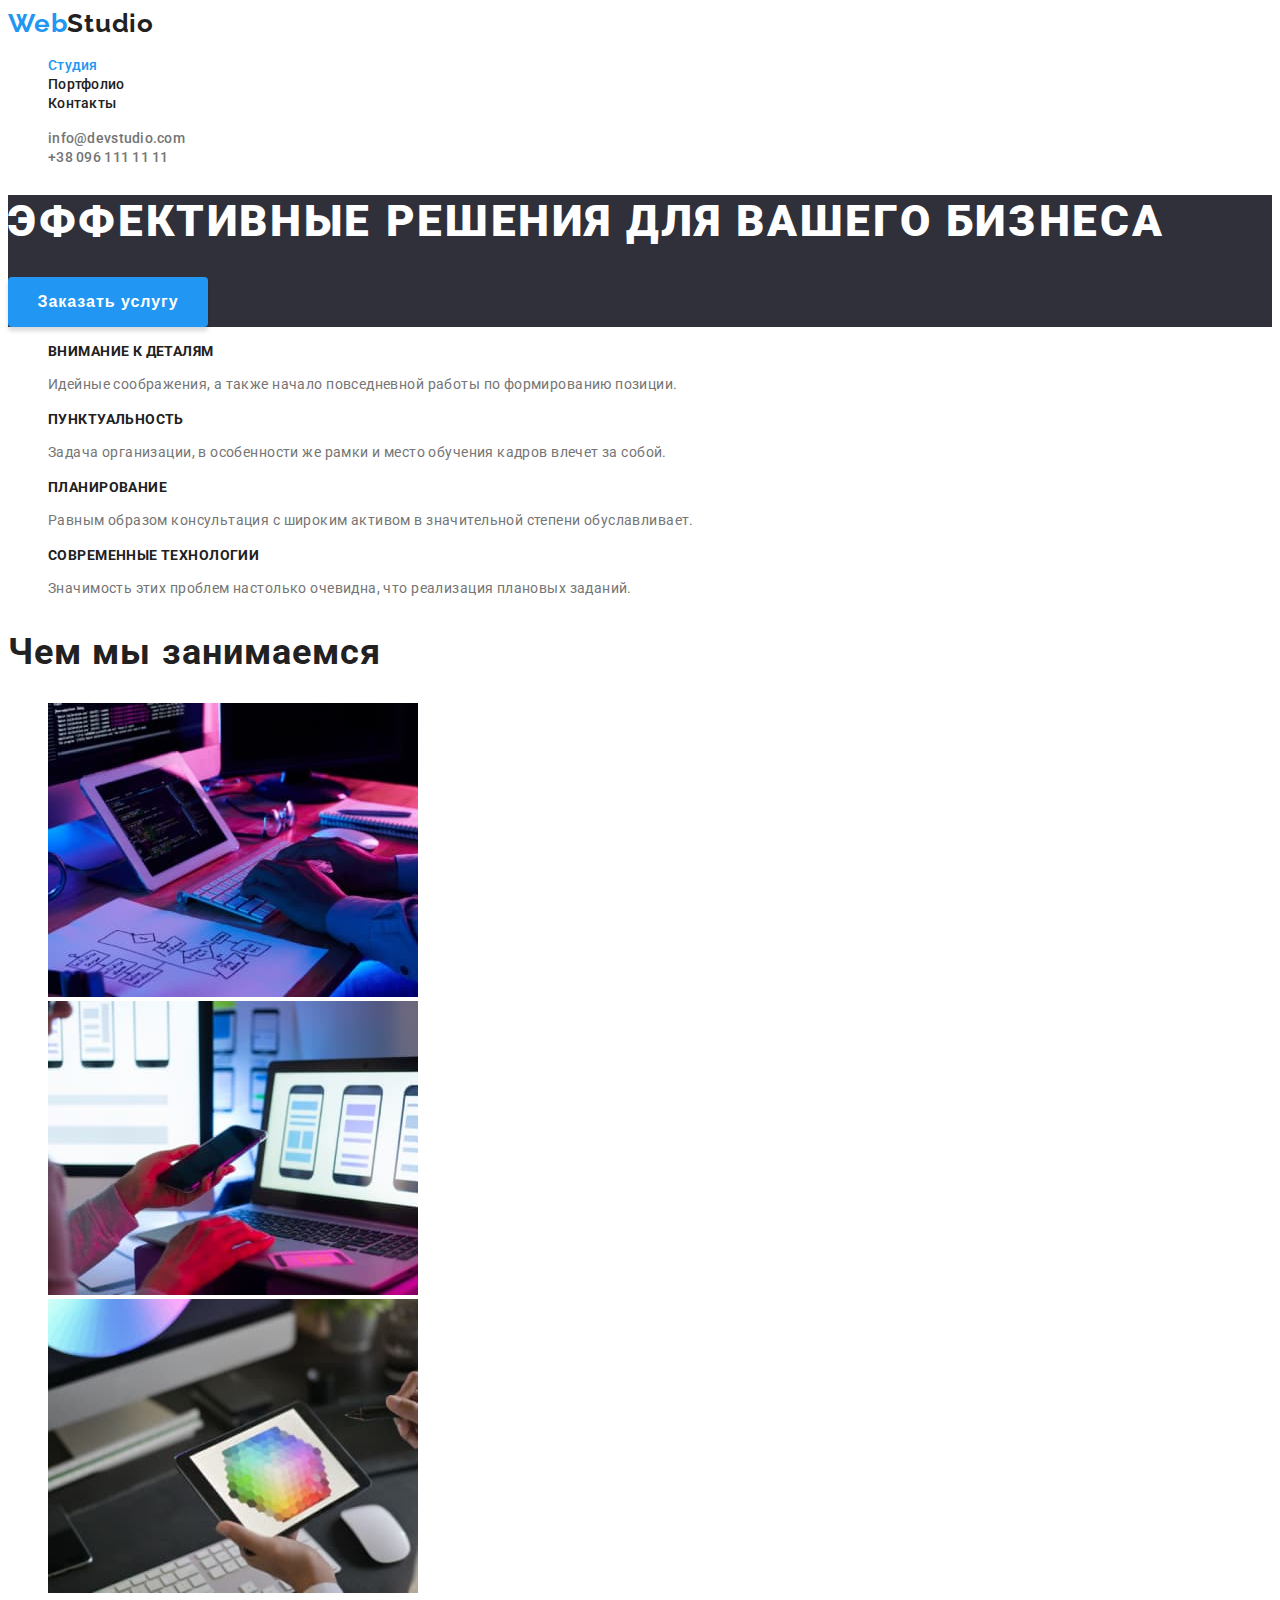
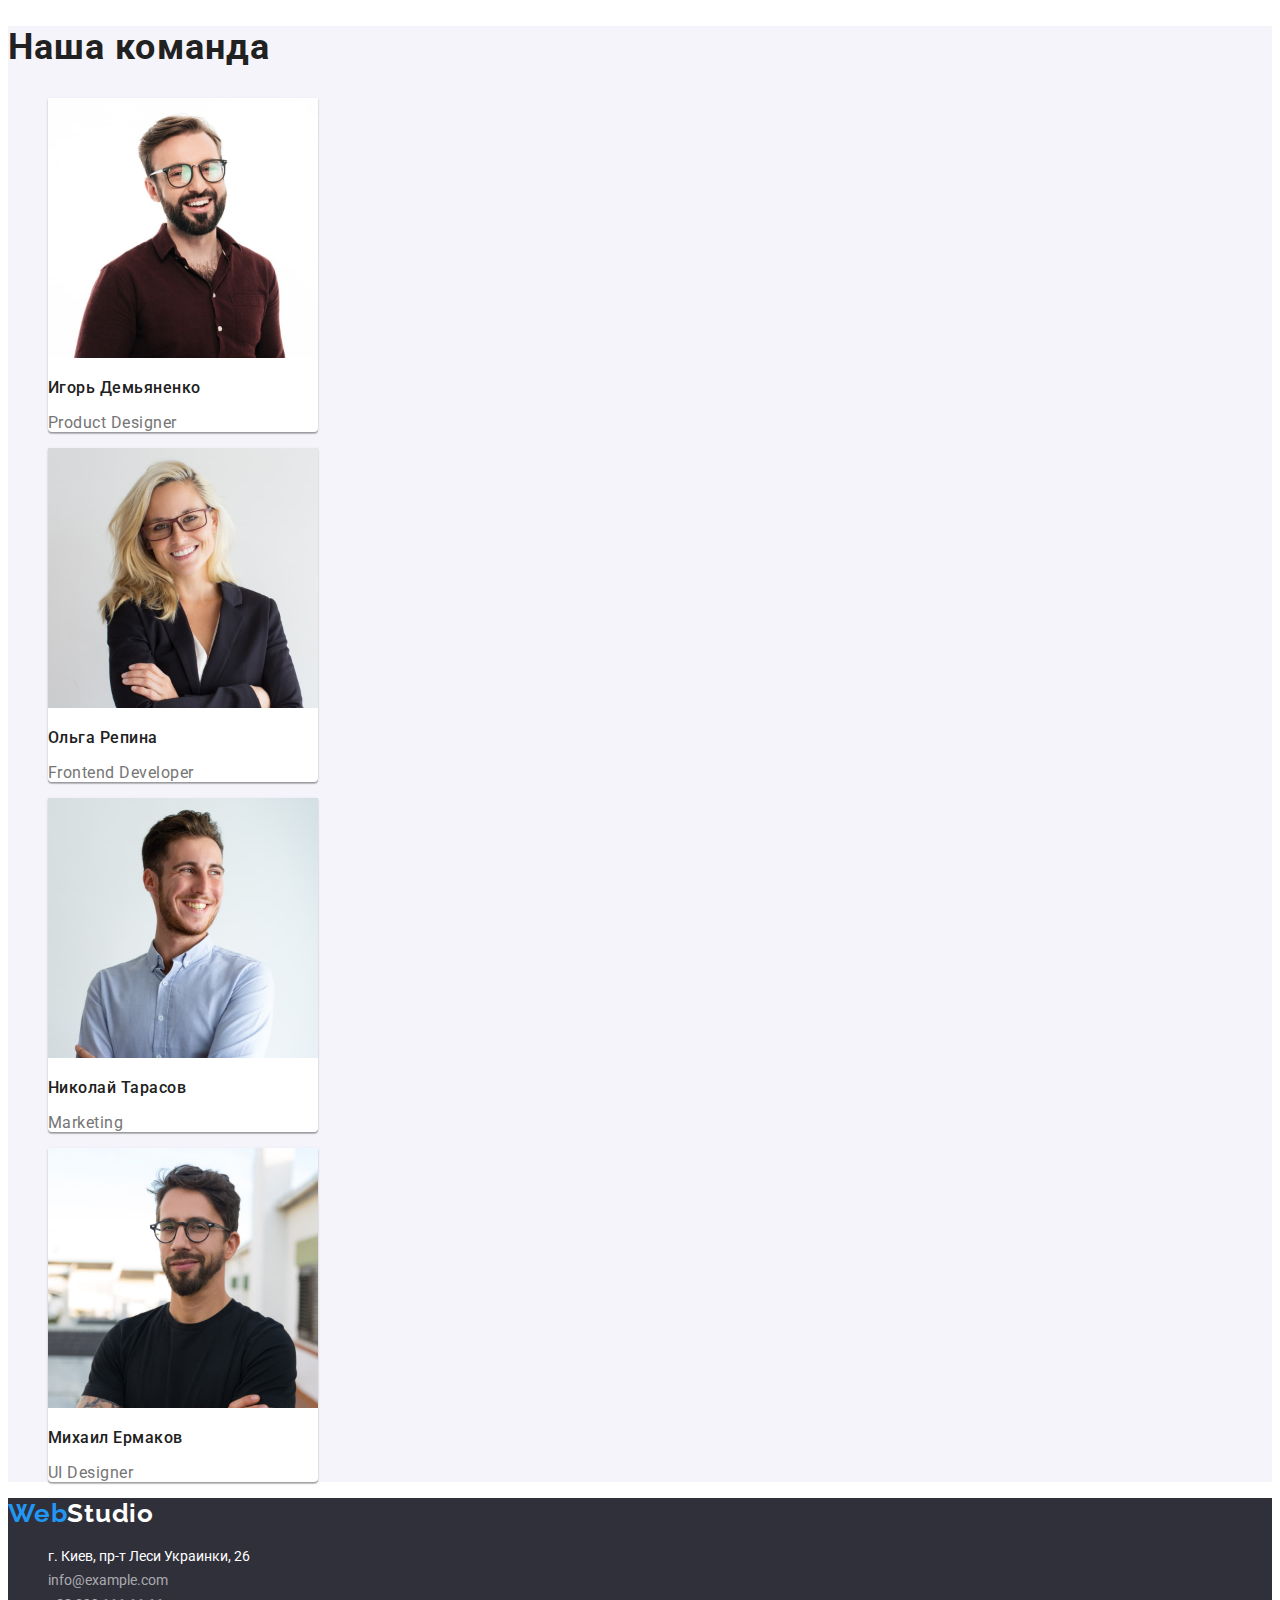
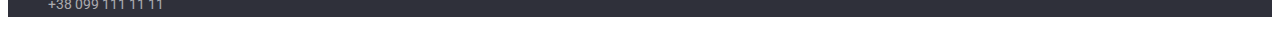
<file: index.html>
<!DOCTYPE html>
<html lang="ru">
<head>
    <meta charset="UTF-8">
    <meta http-equiv="X-UA-Compatible" content="IE=edge">
    <meta name="viewport" content="width=device-width, initial-scale=1.0">
    <title>Студия</title>
    <link rel="preconnect" href="https://fonts.gstatic.com">
    <link href="https://fonts.googleapis.com/css2?family=Raleway:wght@700&family=Roboto:wght@400;500;700;900&display=swap"
        rel="stylesheet">
    <link rel="stylesheet" href="./css/styles.css">
</head>

<body>
    <header class="header">
        <nav class="navList">
            <a class="logo" href="./index.html"> <span class="span">Web</span>Studio</a>

            <ul>
                <li> <a class="link current" href="./index.html">Студия</a> </li>
                <li> <a class="link" href="./portfolio.html">Портфолио</a> </li>
                <li> <a class="link" href="">Контакты</a> </li>
            </ul>
        </nav>

        <ul class="contacts">
            <li><a class="link mail" href="mailto:info@devstudio.com">info@devstudio.com</a></li>
            <li><a class="link tel" href="tel:+380961111111">+38 096 111 11 11</a> </li>
        </ul>
    </header>

    <main>
        <!--Герой-->
        <section class="hero">
            <h1 class="title">Эффективные решения для вашего бизнеса</h1>
            <button class="order-button" type="button">Заказать услугу</button>
        </section>

        <!--Наши качества-->
        <section class="quality">
            <ul>
                <li>
                    <h3 class="title">Внимание к деталям</h3>
                    <p class="text">Идейные соображения, а также начало повседневной работы по формированию позиции.</p>
                </li>

                <li>
                    <h3 class="title">Пунктуальность</h3>
                    <p class="text">Задача организации, в особенности же рамки и место обучения кадров влечет за собой.</p>
                </li>

                <li>
                    <h3 class="title">Планирование</h3>
                    <p class="text">Равным образом консультация с широким активом в значительной степени обуславливает.</p>
                </li>

                <li>
                    <h3 class="title">Современные технологии</h3>
                    <p class="text">Значимость этих проблем настолько очевидна, что реализация плановых заданий.</p>
                </li>
            </ul>
        </section>

        <!--Чем занимаемся-->
        <section class="work">
            <h2 class="title">Чем мы занимаемся</h2>

            <ul>
                <li>
                    <img src="./images/box1.jpg" alt="Планшет на столе" width="370">
                </li>

                <li>
                    <img src="./images/box2.jpg" alt="Смартфон в руках" width="370">
                </li>

                <li>
                    <img src="./images/box3.jpg" alt="Графический планшет" width="370">
                </li>
            </ul>
        </section>

        <!--Наша команда-->
        <section class="team">
            <h2 class="title">Наша команда</h2>

            <ul>
                <li class="element">
                    <img src="./images/img.jpg" alt="Фото Игоря Демьяненко" width="270">
                    <h3 class="name">Игорь Демьяненко</h3>
                    <p class="position">Product Designer</p>
                </li>

                <li class="element">
                    <img src="./images/img(1).jpg" alt="Фото Ольги Репиной" width="270">
                    <h3 class="name">Ольга Репина</h3>
                    <p class="position">Frontend Developer</p>
                </li>

                <li class="element">
                    <img src="./images/img(2).jpg" alt="Фото Николая Тарасова" width="270">
                    <h3 class="name">Николай Тарасов</h3>
                    <p class="position">Marketing</p>
                </li>

                <li class="element">
                    <img src="./images/img(3).jpg" alt="Фото Михаила Ермакова" width="270">
                    <h3 class="name">Михаил Ермаков</h3>
                    <p class="position">UI Designer</p>
                </li>
            </ul>
        </section>
    </main>

    <footer class="footer">
        <a class="logo" href="./index.html"> <span class="span">Web</span>Studio</a>
    
        <address class="address">
            <ul>
                <li><a class="link map" href="https://goo.gl/maps/9b3qbMeGriDYsaB76" target="_blank">г. Киев, пр-т Леси
                        Украинки, 26</a></li>
                <li><a class="link mail" href="mailto:info@example.com">info@example.com</a></li>
                <li><a class="link tel" href="tel:+380991111111">+38 099 111 11 11</a></li>
            </ul>
        </address>
    </footer>

</body>

</html>
</file>
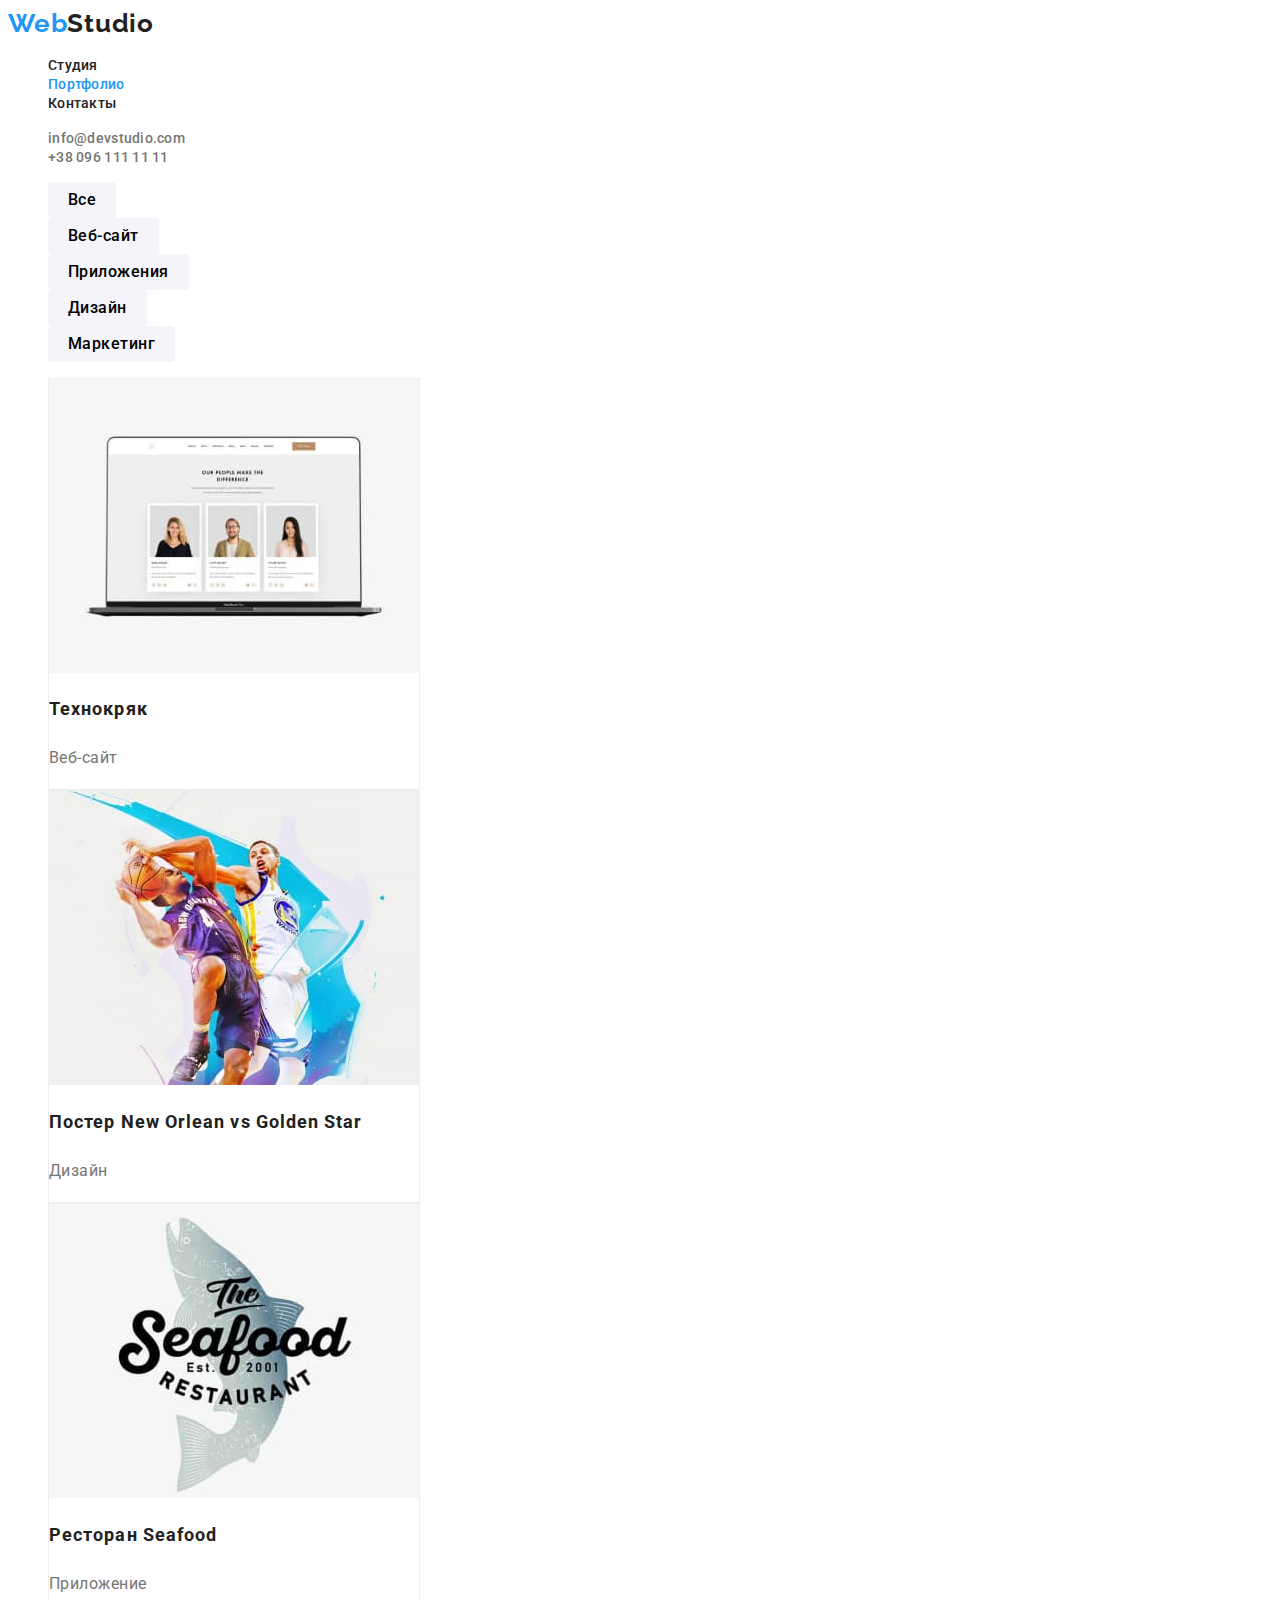
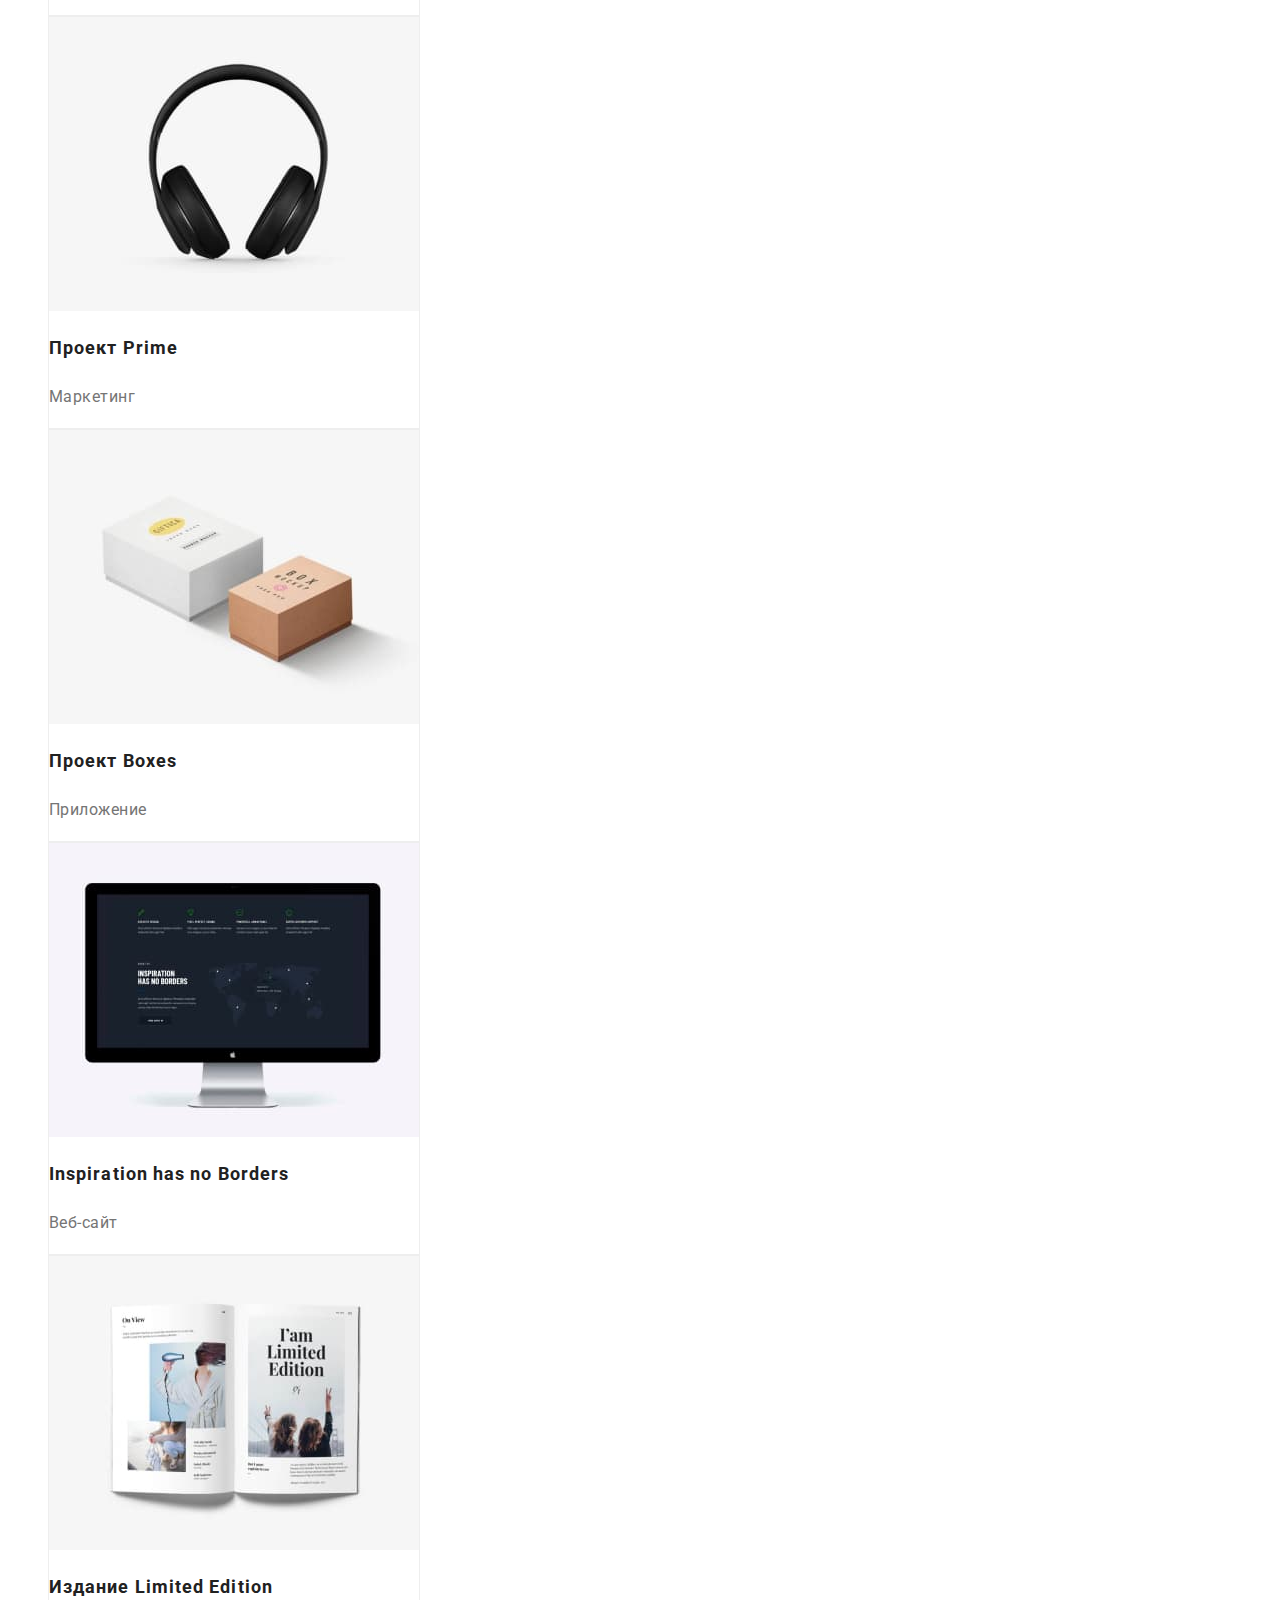
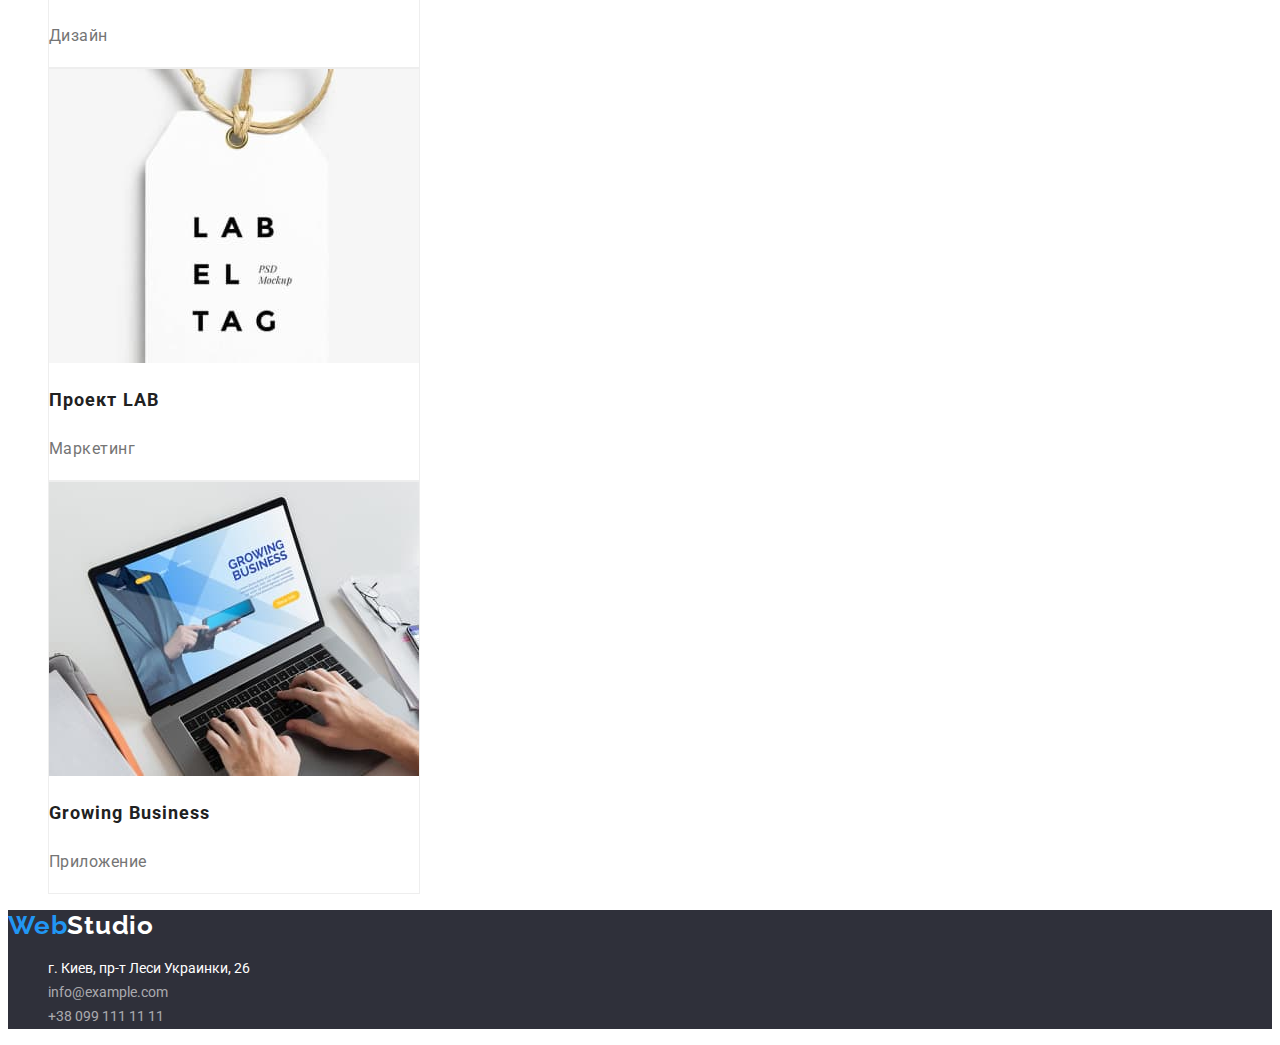
<file: portfolio.html>
<!DOCTYPE html>
<html lang="ru">
<head>
    <meta charset="UTF-8">
    <meta http-equiv="X-UA-Compatible" content="IE=edge">
    <meta name="viewport" content="width=device-width, initial-scale=1.0">
    <title>Портфолио</title>
    <link rel="preconnect" href="https://fonts.gstatic.com">
    <link href="https://fonts.googleapis.com/css2?family=Raleway:wght@700&family=Roboto:wght@400;500;700;900&display=swap"
        rel="stylesheet">
    <link rel="stylesheet" href="./css/styles.css">
</head>

<body>
    <header class="header">
        <nav class="navList">
            <a class="logo" href="./index.html"> <span class="span">Web</span>Studio</a>
    
            <ul>
                <li> <a class="link" href="./index.html">Студия</a> </li>
                <li> <a class="link current" href="./portfolio.html">Портфолио</a> </li>
                <li> <a class="link" href="">Контакты</a> </li>
            </ul>
        </nav>
    
        <ul class="contacts">
            <li><a class="link mail" href="mailto:info@devstudio.com">info@devstudio.com</a></li>
            <li><a class="link tel" href="tel:+380961111111">+38 096 111 11 11</a> </li>
        </ul>
    </header>

    <main>
        <section class="portfolio-main">
            <ul>
                <li>
                    <button class="button" type="button">Все</button>
                </li>
                
                <li>
                    <button class="button" type="button">Веб-сайт</button>
                </li>

                <li>
                    <button class="button" type="button">Приложения</button>
                </li>

                <li>
                    <button class="button" type="button">Дизайн</button>
                </li>

                <li>
                    <button class="button" type="button">Маркетинг</button>
                </li>
            </ul>

            <ul>
                <li class="element">
                    <img class="img" src="./images/tehno.jpg" alt="Ноутбук" width="370">
                    <h2 class="title">Технокряк</h2>
                    <p class="text">Веб-сайт</p>
                </li>

                <li class="element">
                    <img class="img" src="./images/new-orlean.jpg" alt="Баскетбол" width="370">
                    <h2 class="title">Постер New Orlean vs Golden Star</h2>
                    <p class="text">Дизайн</p>
                </li>

                <li class="element">
                    <img class="img" src="./images/seafood.jpg" alt="Рыба" width="370">
                    <h2 class="title">Ресторан Seafood</h2>
                    <p class="text">Приложение</p>
                </li>

                <li class="element">
                    <img class="img" src="./images/prime.jpg" alt="Наушники" width="370">
                    <h2 class="title">Проект Prime</h2>
                    <p class="text">Маркетинг</p>
                </li>

                <li class="element">
                    <img class="img" src="./images/boxes.jpg" alt="Коробка" width="370">
                    <h2 class="title">Проект Boxes</h2>
                    <p class="text">Приложение</p>
                </li>

                <li class="element">
                    <img class="img" src="./images/inspiration.jpg" alt="Монитор" width="370">
                    <h2 class="title">Inspiration has no Borders</h2>
                    <p class="text">Веб-сайт</p>
                </li>

                <li class="element">
                    <img class="img" src="./images/limited-edition.jpg" alt="Буклет" width="370">
                    <h2 class="title">Издание Limited Edition</h2>
                    <p class="text">Дизайн</p>
                </li>

                <li class="element">
                    <img class="img" src="./images/lab.jpg" alt="Бирка" width="370">
                    <h2 class="title">Проект LAB</h2>
                    <p class="text">Маркетинг</p>
                </li>

                <li class="element">
                    <img class="img" src="./images/growing-business.jpg" alt="Ноутбук" width="370">
                    <h2 class="title">Growing Business</h2>
                    <p class="text">Приложение</p>
                </li>
            </ul>
        </section>
    </main>

    <footer class="footer">
        <a class="logo" href="./index.html"> <span class="span">Web</span>Studio</a>
    
        <address class="address">
            <ul>
                <li><a class="link map" href="https://goo.gl/maps/9b3qbMeGriDYsaB76" target="_blank">г. Киев, пр-т Леси
                        Украинки, 26</a></li>
                <li><a class="link mail" href="mailto:info@example.com">info@example.com</a></li>
                <li><a class="link tel" href="tel:+380991111111">+38 099 111 11 11</a></li>
            </ul>
        </address>
    </footer>
</body>

</html>
</file>
<file: css/styles.css>
:root {
  --brand-color: #2196f3;
  --black-color: #212121;
  --grey-color: #757575;
  --white-color: #ffffff;
}

body {
  font-family: "Roboto", sans-serif;
  font-style: normal;
  color: var(--black-color);
}
body ul {
  list-style-type: none;
}

.link {
  font-style: normal;
  color: var(--black-color);
  text-decoration: none;
}
.link:hover,
.link:focus {
  color: var(--brand-color);
}

.logo {
  font-family: Raleway;
  font-weight: bold;
  font-size: 26px;
  line-height: 1.192;
  text-decoration: none;
  letter-spacing: 0.03em;
  color: inherit;
}
.logo .span {
  color: var(--brand-color);
}

/*HEADER*/
.header .link {
  font-weight: 500;
  font-size: 14px;
  line-height: 1.143;
  letter-spacing: 0.02em;
}
.header .current {
  color: var(--brand-color);
}

.mail,
.tel {
  color: var(--grey-color);
}
/*HEADER*/

/*SectioHERO*/
.hero {
  background-color: #2f303a;
}

.hero .title {
  font-weight: 900;
  font-size: 44px;
  list-style: 1.364;
  letter-spacing: 0.06em;
  text-transform: uppercase;
  color: var(--white-color);
}

.hero .order-button {
  background-color: var(--brand-color);
  color: var(--white-color);
  font-weight: bold;
  font-size: 16px;
  line-height: 1.875;
  letter-spacing: 0.06em;
  box-shadow: 0px 4px 4px rgba(0, 0, 0, 0.15);
  border-radius: 4px;
  border: none;
  cursor: pointer;
  width: 200px;
  height: 50px;
}
/*SectioHERO*/

/*SectionQUALITY*/
.quality .title {
  font-weight: bold;
  font-size: 14px;
  line-height: 1.143;
  letter-spacing: 0.03em;
  text-transform: uppercase;
}

.quality .text {
  font-size: 14px;
  line-height: 1.714;
  letter-spacing: 0.03em;
  color: var(--grey-color);
}
/*SectionQUALITY*/

/*SectionWORK*/
.work .title {
  font-weight: bold;
  font-size: 36px;
  line-height: 1.167;
  letter-spacing: 0.03em;
}
/*SectionWORK*/

/*SectionTEAM*/
.team {
  background-color: #f5f4fa;
}
.team .title {
  font-weight: bold;
  font-size: 36px;
  line-height: 1.167;
  letter-spacing: 0.03em;
}

.team .element {
  width: 270px;
  background-color: var(--white-color);
  box-shadow: 0px 1px 3px rgba(0, 0, 0, 0.12), 0px 1px 1px rgba(0, 0, 0, 0.14),
    0px 2px 1px rgba(0, 0, 0, 0.2);
  border-radius: 0px 0px 4px 4px;
}

.team .name {
  font-weight: 500;
  font-size: 16px;
  line-height: 1.188;
  letter-spacing: 0.03em;
}

.team .position {
  font-size: 16px;
  line-height: 1.188;
  letter-spacing: 0.03em;
  color: var(--grey-color);
}
/*SectionTEAM*/

/*SectioPORTFOLIO*/
.portfolio-main .button {
  font-family: Roboto;
  font-style: normal;
  font-weight: 500;
  font-size: 16px;
  line-height: 1.62;
  text-align: center;
  letter-spacing: 0.03em;
  background: #f5f4fa;
  border: none;
  border-radius: 4px;
  cursor: pointer;
  padding: 5px 20px;
}
.portfolio-main .button:hover {
  background: var(--brand-color);
  color: var(--white-color);
  box-shadow: 0px 3px 1px rgba(0, 0, 0, 0.1), 0px 1px 2px rgba(0, 0, 0, 0.08),
    0px 2px 2px rgba(0, 0, 0, 0.12);
}

.portfolio-main .element {
  width: 370px;
  border: 1px solid #eeeeee;
}

.portfolio-main .title {
  font-weight: bold;
  font-size: 18px;
  line-height: 2;
  letter-spacing: 0.06em;
}

.portfolio-main .text {
  font-size: 16px;
  line-height: 1.875;
  letter-spacing: 0.03em;
  color: var(--grey-color);
}
/*SectioPORTFOLIO*/

/*FOOTER*/
.footer {
  background-color: #2f303a;
}

.footer .logo {
  color: var(--white-color);
}

.footer .link {
  font-size: 14px;
  line-height: 1.714;
  color: var(--white-color);
}

.footer .link:hover,
.footer .link:focus {
  color: var(--brand-color);
}

.footer .mail,
.footer .tel {
  color: rgba(255, 255, 255, 0.6);
}
/*FOOTER*/
</file>
